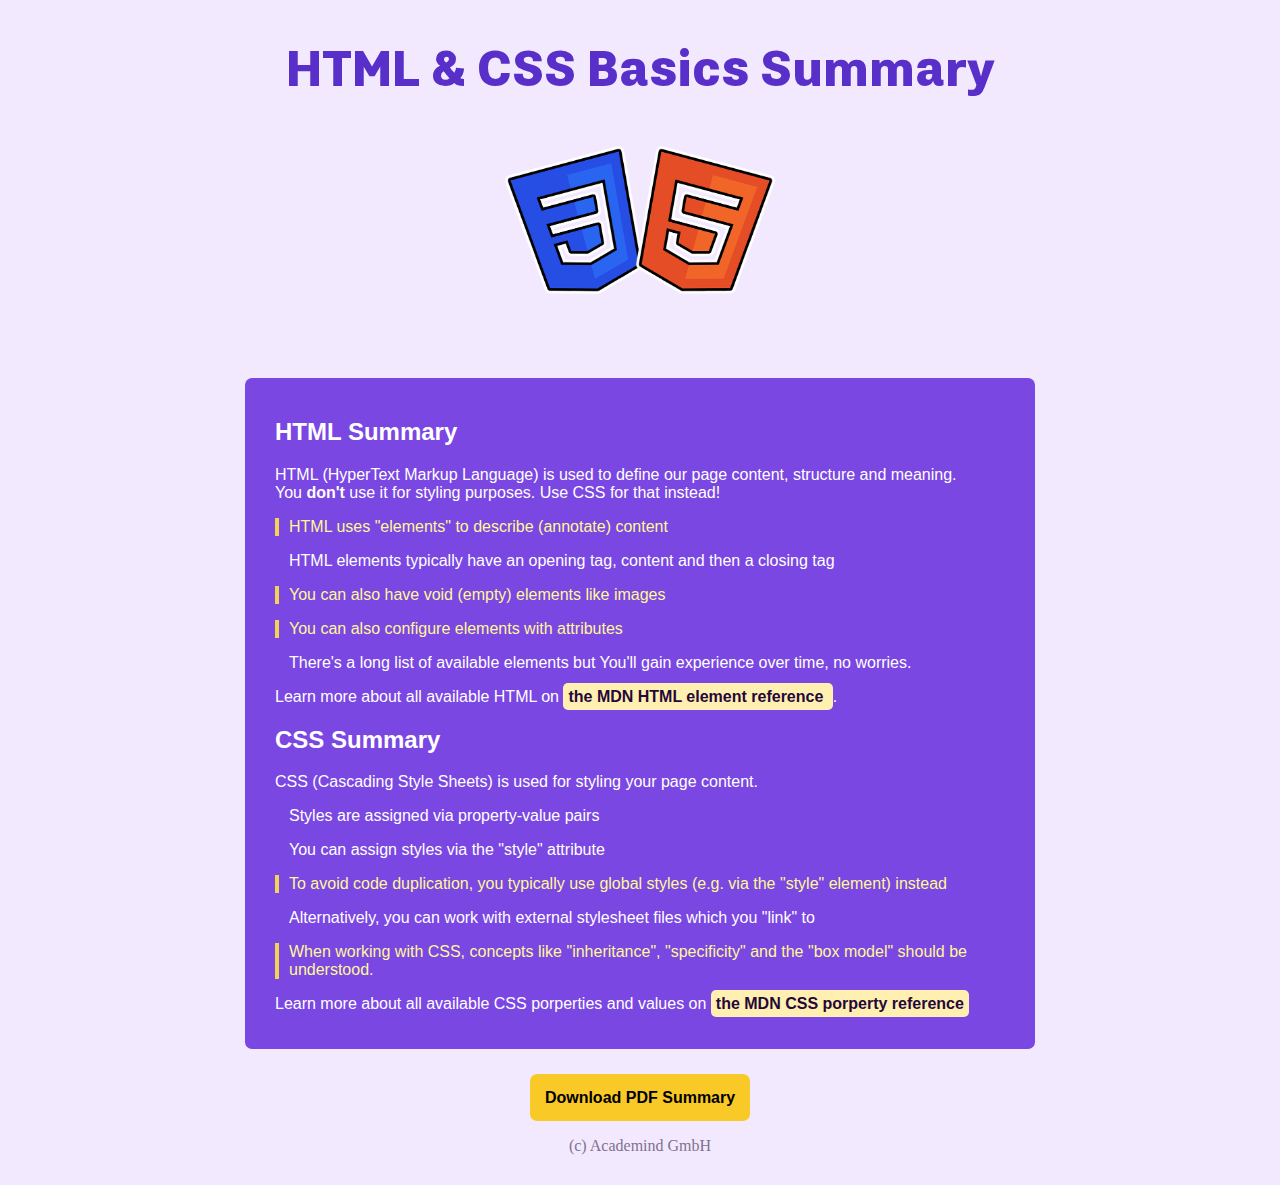
<file: Practice1/index.html>
<!DOCTYPE html>
<html lang="en">

<head>
    <meta charset="UTF-8">
    <meta name="viewport" content="width=device-width, initial-scale=1.0">
    <title>Practice 1</title>
    <link rel="stylesheet" href="assets/css/style.css">
</head>

<body>
    <div class="wrapper">
        <div id="header">
            <div class="title">
                <h1>HTML & CSS Basics Summary</h1>
            </div>

            <div class="logo">
                <img src="assets/images/html-css.png" alt="" width="270">
            </div>
        </div>

        <div id="main-content">
            <div class="box">
                <div class="one">
                    <ul>
                        <h2 class="box-title">HTML Summary</h2>
                        <p>HTML (HyperText Markup Language) is used to define our page content, structure and meaning. You <span style="font-weight: bold">don't</span> use it for styling purposes. Use CSS for that instead!</p>

                        <p class="highlight">HTML uses "elements" to describe (annotate) content</p>
                        <p class="normal-highlight">HTML elements typically have an opening tag, content and then a closing tag</p>
                        <p class="highlight">You can also have void (empty) elements like images</p>
                        <p class="highlight">You can also configure elements with attributes</p>
                        <p class="normal-highlight">There's a long list of available elements but You'll gain experience over time, no worries. </p>

                        <p>Learn more about all available HTML on 
                            <span style="color: #250838; background-color: #fff0b2; font-weight: bold; padding: 5px; border-radius: 5px;">
                            the MDN HTML element reference
                            </span>.
                        </p>
                    </ul>
                </div>

                <div class="two">
                    <ul>
                        <h2 class="box-title">CSS Summary</h2>
                        <p>CSS (Cascading Style Sheets) is used for styling your page content.</p>

                        <p class="normal-highlight">Styles are assigned via property-value pairs</p>
                        <p class="normal-highlight">You can assign styles via the "style" attribute</p>
                        <p class="highlight">To avoid code duplication, you typically use global styles (e.g. via
                            the "style" element) instead</p>
                        <p class="normal-highlight">Alternatively, you can work with external stylesheet files which you
                            "link" to</p>
                        <p class="highlight">When working with CSS, concepts like "inheritance", "specificity" and
                            the "box model" should be understood.</p>

                        <p>Learn more about all available CSS porperties and values on <span
                                style="color: #250838; background-color: #fff0b2; font-weight: bold; padding: 5px; border-radius: 5px;">the
                                MDN CSS porperty reference</span>
                        </p>
                    </ul>
                </div>
            </div>
        </div>

        <div class="footer">
            <a href="" class="download">Download PDF Summary</a>
            <p class="ending">(c) Academind GmbH</p>
        </div>
    </div>
</body>

</html>
</file>
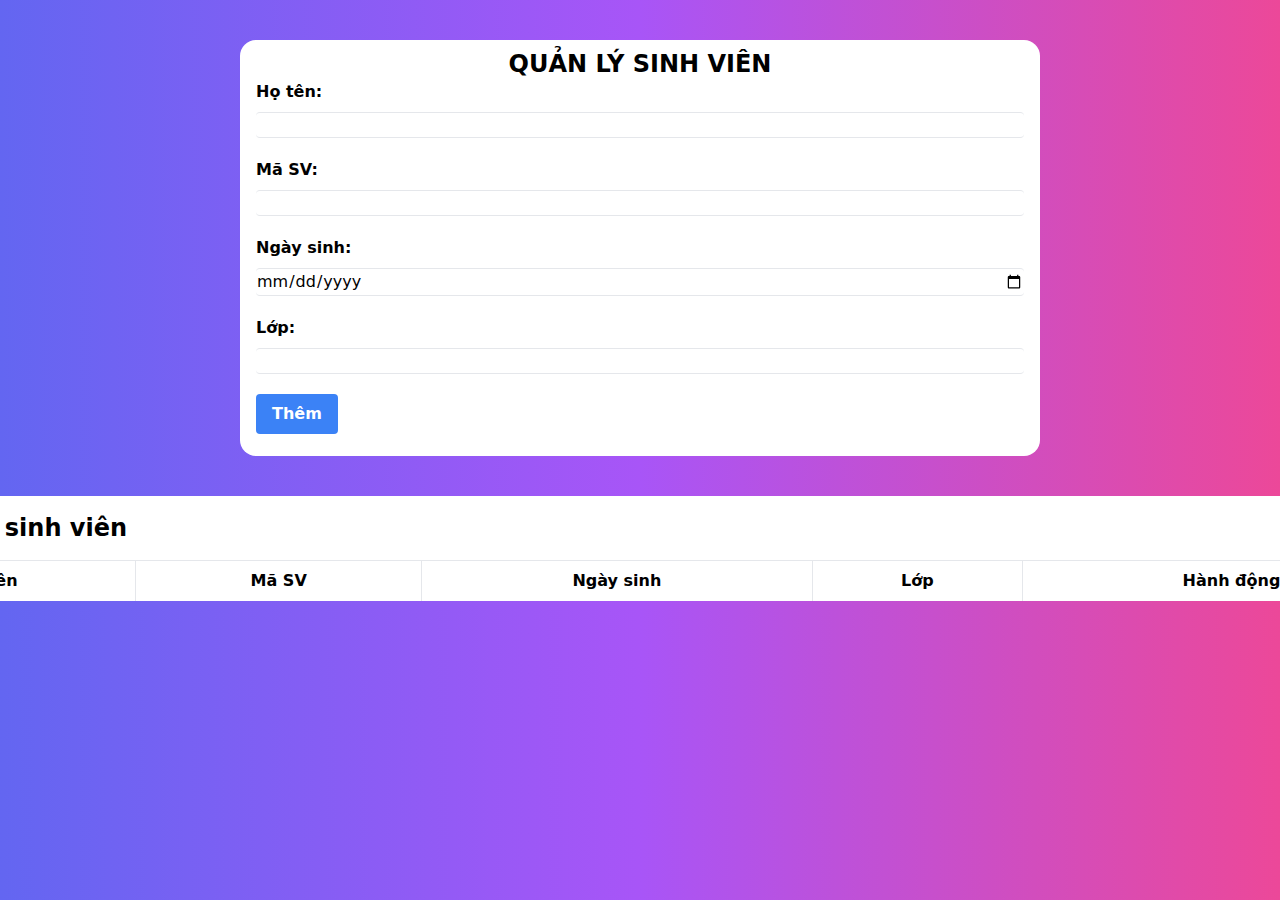
<file: Lab 04/Exercise_1/index.html>
<!DOCTYPE html>
<html lang="en">
<head>
    <meta charset="UTF-8">
    <meta name="viewport" content="width=device-width, initial-scale=1.0">
    <title>Exercise 1</title>
</head>
<body class="bg-gradient-to-r from-indigo-500 via-purple-500 to-pink-500 flex flex-col items-center mt-10">
    <div class="bg-white w-[50rem] h-[26rem] rounded-2xl">
        <p class="flex justify-center font-bold text-2xl mt-2">QUẢN LÝ SINH VIÊN</p>
        <form id="info-input" class="ml-4 mr-4">
            <label for="hoTen" class="font-bold">Họ tên:</label>
            <br><input type="text" id="hoTen" class="border-y rounded mt-2 mb-5 w-full focus:outline-blue-300">
            <br><label for="maSV" class="font-bold">Mã SV:</label>
            <br><input type="text" id="maSV" class="border-y rounded mt-2 mb-5 w-full focus:outline-blue-300">
            <br><label for="ngaySinh" class="font-bold">Ngày sinh:</label>
            <br><input type="date" id="ngaySinh" class="border-y rounded mt-2 mb-5 w-full focus:outline-blue-300">
            <br><label for="lop" class="font-bold">Lớp:</label>
            <br><input type="text" id="lop" class="border-y rounded mt-2 mb-5 w-full focus:outline-blue-300">
        </form>
        <button id="btnThem" type="submit" class="ml-4 bg-blue-500 hover:bg-blue-700 px-4 py-2 text-white font-bold rounded">Thêm</button>
    </div>
    <script src="Tailwind/tailwind.js"></script>

    <div class="bg-white w-[100rem] h-auto rounded-2xl mt-10">
        <h2 class="text-2xl font-bold my-4 ml-4">Danh sách sinh viên</h2>

        <table id="listStudent" class="table-auto w-full">
            <thead>
            <tr>
                <th class="border-t border-r px-4 py-2">Họ tên</th>
                <th class="border-t border-r px-4 py-2">Mã SV</th>
                <th class="border-t border-r px-4 py-2">Ngày sinh</th>
                <th class="border-t border-r px-4 py-2">Lớp</th>
                <th class="border-t px-4 py-2">Hành động</th>
            </tr>
            </thead>
            <tbody>
            </tbody>
        </table>    
    </div>

    <script>
    // JavaScript (bạn sẽ viết các hàm xử lý sự kiện tại đây)
    document.getElementById("btnThem").addEventListener("click", function(event) {
        event.preventDefault(); // Ngăn chặn form submit mặc định

        // Lấy dữ liệu từ form
        const hoTen = document.getElementById('hoTen').value;
        const maSV = document.getElementById('maSV').value;
        const ngaySinh = document.getElementById('ngaySinh').value;
        const lop = document.getElementById('lop').value;

        document.getElementById('hoTen').value = '';
        document.getElementById('maSV').value = '';
        document.getElementById('ngaySinh').value = '';
        document.getElementById('lop').value = '';

        // Validate dữ liệu
        if (!hoTen || !maSV || !ngaySinh || !lop) {
            alert("Vui lòng nhập đầy đủ thông tin");
            return;
        }

        // Thêm sinh viên vào bảng và localStorage
        // Lấy danh sách sinh viên từ localStorage hoặc tạo mới nếu chưa có
        let danhSachSinhVien = getDanhSachSinhVien();

        // Thêm sinh viên mới vào danh sách
        danhSachSinhVien.push({ hoTen, maSV, ngaySinh, lop });

        // Lưu danh sách sinh viên vào localStorage
        localStorage.setItem('danhSachSinhVien', JSON.stringify(danhSachSinhVien));

        hienThiDanhSachSinhVien();
    });

    function getDanhSachSinhVien() {
        // Lấy danh sách sinh viên từ localStorage hoặc tạo mới nếu chưa có
        return JSON.parse(localStorage.getItem('danhSachSinhVien')) || [];
    }

    // Hàm hiển thị danh sách sinh viên từ localStorage khi trang tải
    function hienThiDanhSachSinhVien() {
        const listStudentBody = document.querySelector('#listStudent tbody');
        listStudentBody.innerHTML = ''; // Xóa nội dung cũ

        // Lấy danh sách sinh viên từ localStorage
        const danhSachSinhVien = getDanhSachSinhVien();

        // Tạo hàng cho từng sinh viên
        danhSachSinhVien.forEach((sinhVien, index) => {
            const row = document.createElement('tr');
            row.innerHTML = `
                <td class="border-t border-r px-4 py-2">${sinhVien.hoTen}</td>
                <td class="border-t border-r px-4 py-2">${sinhVien.maSV}</td>
                <td class="border-t border-r px-4 py-2">${sinhVien.ngaySinh}</td>
                <td class="border-t border-r px-4 py-2">${sinhVien.lop}</td>
                <td class="border-t px-4 py-2"><button class="bg-red-500 hover:bg-red-700 text-white px-2 py-1 rounded" onclick="xoaSinhVien(${index})">Xóa</button></td>
            `;
            listStudentBody.appendChild(row);
        });
    }

    // Hàm xóa sinh viên
    function xoaSinhVien(index) {
        let option = confirm('Bạn có muốn xóa sinh viên này không?');
        if (!option) {
            return;
        } else {
            let danhSachSinhVien = getDanhSachSinhVien();
            danhSachSinhVien.splice(index, 1); // Xóa sinh viên theo index
            localStorage.setItem('danhSachSinhVien', JSON.stringify(danhSachSinhVien)); // Cập nhật lại localStorage
            hienThiDanhSachSinhVien(); // Hiển thị lại danh sách
        }
    }

    // Gọi hàm hiển thị danh sách khi trang tải
    hienThiDanhSachSinhVien();
    </script>
</body>
</html>
</file>
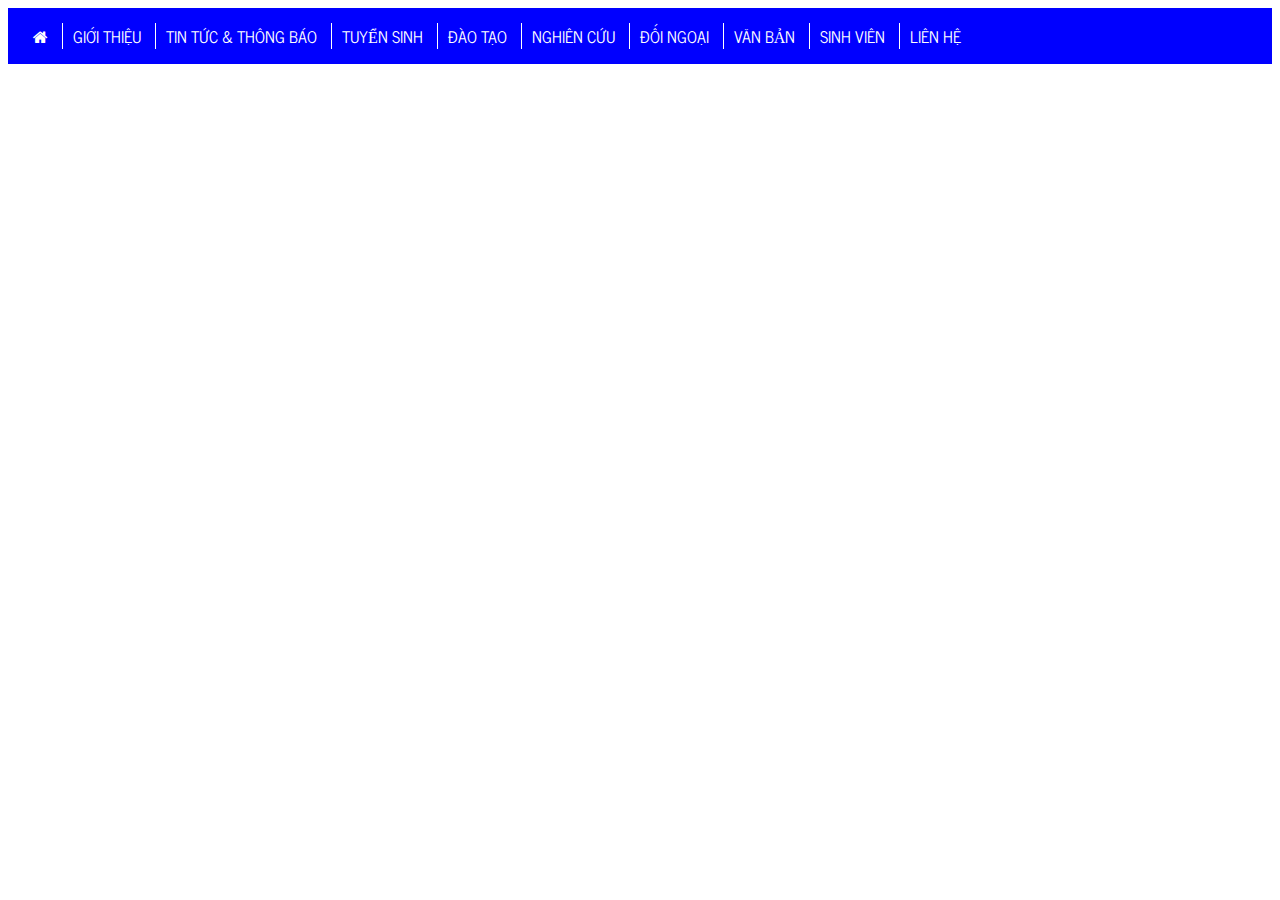
<file: On Tap/DeMinhHoa1/HTML, CSS/Cau1/index.html>
<!DOCTYPE html>
<html lang="en">
<head>
    <meta charset="UTF-8">
    <meta name="viewport" content="width=device-width, initial-scale=1.0">
    <title>Document</title>
    <link rel="stylesheet" href="style.css">
    <link rel="stylesheet" href="./assests/font-awesome-4.7.0/font-awesome-4.7.0/css/font-awesome.min.css">
</head>
<body>
    <nav>
        <button style="border: none"><i class="fa fa-home"></i></button>
        <button>Giới thiệu</button>
        <button>Tin tức & Thông báo</button>
        <button>Tuyển sinh</button>
        <button>Đào tạo</button>
        <button>Nghiên cứu</button>
        <button>Đối ngoại</button>
        <button>Văn bản</button>
        <button>Sinh viên</button>
        <button>Liên hệ</button>
    </nav>
</body>
</html>
</file>
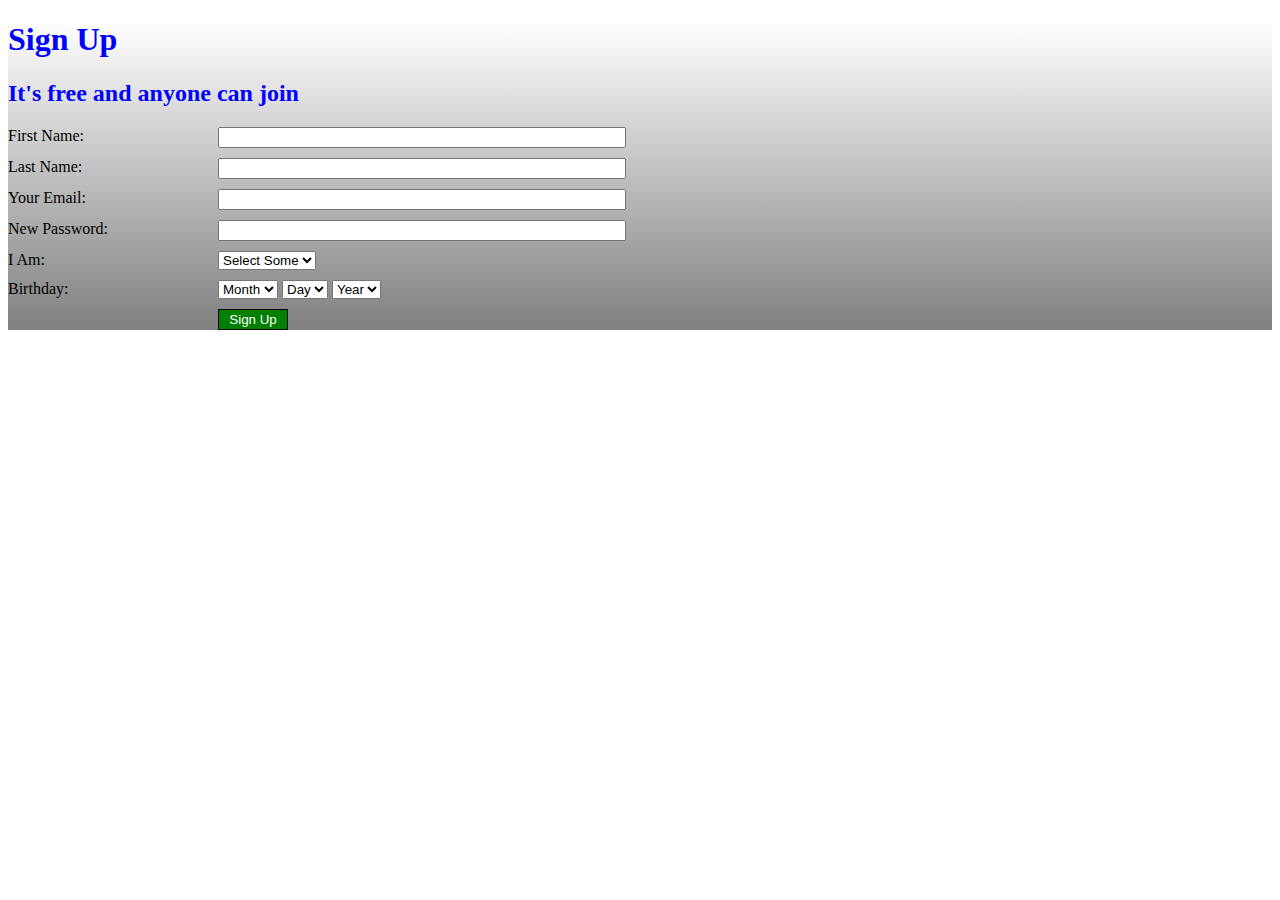
<file: On Tap/DeMinhHoa1/HTML, CSS/Cau2/index.html>
<!DOCTYPE html>
<html lang="en">
<head>
    <meta charset="UTF-8">
    <meta name="viewport" content="width=device-width, initial-scale=1.0">
    <title>Document</title>
    <link rel="stylesheet" href="./css/style.css">
    <script src="https://ajax.aspnetcdn.com/ajax/jQuery/jquery-3.2.1.min.js"></script>
    <script src="http://ajax.aspnetcdn.com/ajax/jquery.validate/1.9/jquery.validate.min.js" type="text/javascript"></script>
</head>
<body>
    <div class="main">
        <h1 style="color: blue;">Sign Up</h1>
        <h2 style="color: blue;">It's free and anyone can join</h2>
        <form id="demoForm" action="" style="width: 1000px;">
            <div class="info">
                <span>First Name:</span>
                <input type="text">
    
                <span>Last Name:</span>
                <input type="text">
    
                <span>Your Email:</span>
                <div>
                    <input type="text" name="email" style="margin-right: 10px;">
                </div>
    
                <span>New Password:</span>
                <input type="password">
    
                <span>I Am:</span>
                <div>
                    <select name="occupation">
                        <option value="">Select Some</option>
                        <option value="student">Student</option>
                        <option value="worker">Worker</option>
                    </select>
                </div>
    
                <span>Birthday:</span>
                <div>
                    <select name="month" id="">
                        <option value="month">Month</option>
                    </select>

                    <select name="day" id="">
                        <option value="day">Day</option>
                    </select>

                    <select name="year" id="">
                        <option value="year">Year</option>
                    </select>
                </div>
    
                <span></span>
                <button type="submit">Sign Up</button>
            </div>
        </form>
    </div>

    <script src="./js/script.js"></script>
</body>
</html>
</file>
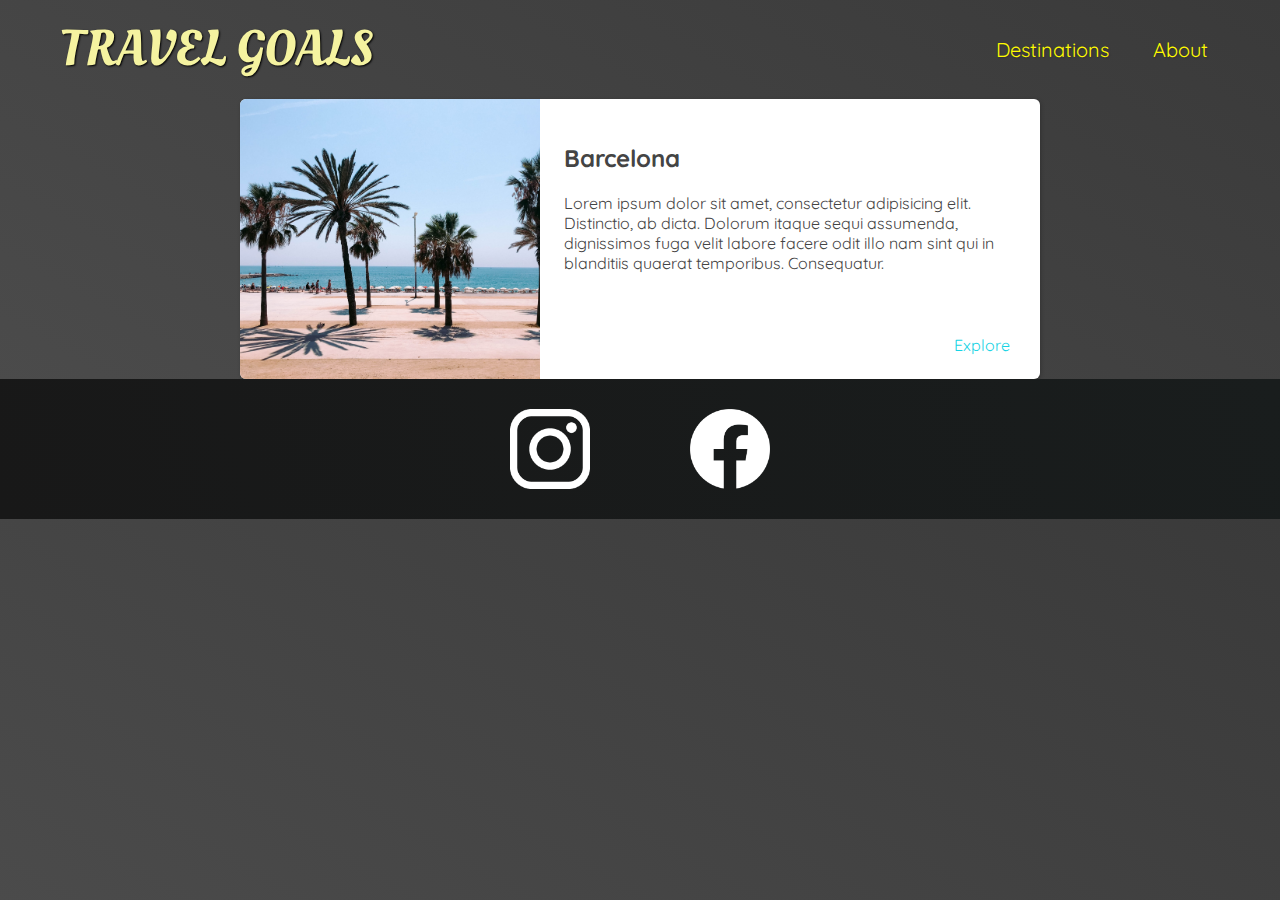
<file: travel-pj/places.html>
<!DOCTYPE html>
<html lang="en">
<head>
    <meta charset="UTF-8">
    <meta name="viewport" content="width=device-width, initial-scale=1.0">
    <title>Travel Goals - Destinations</title>
    <link rel="stylesheet" href="css/index.css">
    <link rel="stylesheet" href="css/places.css">
    <link
    href="https://fonts.googleapis.com/css2?family=Raleway:wght@700&family=Oleo+Script:wght@700&family=Quicksand:wght@300;500;700&display=swap"
    rel="stylesheet"
    />
</head>
<body>
    <header>
        <!-- Page Logos -->
        <div id="page-logo">
            <a href="/index.html">Travel Goals</a>
        </div>
        <nav>
            <ul>
                <li><a href="/places.html">Destinations</a></li>
                <li><a href="">About</a></li>
            </ul>
        </nav>
    </header>
    <main>
        <ul>
            <li>
                <img src="images/places/barcelona.jpg" alt="">
                <div class="item-content">
                    <div>
                        <h2>Barcelona</h2>
                        <p>Lorem ipsum dolor sit amet, consectetur adipisicing elit. Distinctio, ab dicta. Dolorum itaque sequi assumenda, dignissimos fuga velit labore facere odit illo nam sint qui in blanditiis quaerat temporibus. Consequatur.</p>
                    </div>
                    <div class="actions">
                        <a href="https://en.wikipedia.org/wiki/Barcelona">Explore</a>
                    </div>
                </div>
            </li>
        </ul>
    </main>
</body>
    <footer>
        <ul>
            <li>
                <a href="https://www.instagram.com/"><img src="images/icons/insta.png" alt=""></a>
            </li>
            <li>
                <a href="https://www.facebook.com/"><img src="images/icons/facebook.png" alt=""></a>
            </li>
        </ul>
    </footer>
</body>
</html>
</file>
<file: Practice1/assets/css/style.css>
@font-face {
    font-family: Kommon;
    src: url(font/KommonGrotesk-UltraBold.ttf);
}

body {
    background-color: #f3e9ff;
}

.wrapper {
    background-color: #f3e9ff;
}

.title {
    text-align: center;
    color: #582fc8;
    font-size: 26px;
    font-weight: bold;
    font-family: Kommon;
}

.logo {
    margin-bottom: 80px;
    text-align: center;
}

.box {
    max-width: 750px;
    margin: 40px auto;
    padding: 20px;
    background-color: #7a47e2;
    border-radius: 7px;
}

.box-title {
    list-style-type: none;
}

.one {
    margin-left: -30px;
    margin-right: 30px;
    font-family: Arial;
    color: white;
}

.two {
    margin-left: -30px;
    margin-right: 30px;
    font-family: Arial; 
    color: white;
}

.highlight {
    color: #fff798;
    border-left: 4px solid #f2d354;
    padding-left: 10px;
}

.normal-highlight {
    margin-left: 14px;
}

.footer {
    text-align: center;
}

.download {
    padding: 15px;
    color: black;
    background-color: #f9c927;
    border-radius: 7px;
    font-family: Arial;
    font-weight: bold;
    text-decoration: none;
}

.ending {
    margin: 30px auto;
    color: #80728c;
}
</file>
<file: On Tap/DeMinhHoa1/HTML, CSS/Cau1/style.css>
@font-face {
    font-family: 'New Font';
    src: url(./font/News_Cycle/NewsCycle-Regular.ttf);
}

nav {
    background-color: blue;
    padding: 15px;
}

nav button {
    font-family: 'New Font';
    text-transform: uppercase;
    font-size: 1rem;
    color: white;
    background-color: blue;
    border: none;
    border-left: 1px solid white;
    padding: 0 10px;
}
</file>
<file: On Tap/DeMinhHoa1/HTML, CSS/Cau2/css/style.css>
body .main {
    background-image: linear-gradient(white, gray);
}

.info {
    display: grid;
    grid-template-columns: 20% 80%;
    gap: 10px;
}

.info button {
    width: 70px; 
    padding: 2px 4px;
    color: white;
    background-color: green;
    border: 1px solid black;
}

.info input {
    width: 400px;
}

.error {
    color: red;
}
</file>
<file: travel-pj/css/index.css>
body {
    font-family: "Quicksand", sans-serif;
    margin: 0;
}

ul {
    list-style: none;
    margin: 0;
    padding: 0;
}

#page-logo a {
    font-family: "Oleo Script", systen-ui;
    font-size: 50px;
    color: rgb(245, 243, 160);
    text-decoration: none;
    text-transform: uppercase;
    text-shadow: 1px 1px 2px black;
}

header {
    display: flex;
    justify-content: space-between;
    align-items: center;
    padding: 15px 60px;
    position: absolute;
    width: 100%;
    box-sizing: border-box;
}

header ul {
    display: flex;
}

header ul li {
    margin-left: 20px;
}

header ul li a {
    color: rgb(255, 251, 0);
    text-decoration: none;
    font-size: 20px;
    padding: 12px;
    text-shadow: 1px 1px 2px rgba(0, 0, 0, 0.2);
}

header ul li a:hover {
    color: rgb(77, 77, 77);
    background-color: rgb(255, 251, 0);
    border-radius: 6px;
}

#hero {
    height: 800px;
    background-image: url("../images/places/ocean.jpg");
    background-position: center;
    background-size: cover;
}

#hero-content {
    width: 900px;
    background-color: rgba(51, 47, 47, 0.8);
    box-shadow: 2px 4px 8px rgb(68, 67, 67);
    border-radius: 8px;
    text-align: center;
    padding: 50px 0;
    margin: 0 auto;
    position: relative;
    top: 200px
}

#hero-content h1 {
    color: white;
    font-family: "Raleway", sans-serif;
    text-transform: uppercase;
    font-size: 50px;
    margin: 0;
}

#hero-content p {
    color: white;
    text-transform: uppercase;
    font-size: 24px;
    font-weight: 300;
    margin-bottom: 35px;
}

#hero-content a {
    text-decoration: none;
    color: black;
    background-color: rgb(255, 251, 0);
    padding: 12px 24px;
    border-radius: 8px;
    font-size: 24px;
    font-weight: bold;
    box-shadow: 2px 4px 8px rgb(68, 67, 67);
}

#hero-content a:hover {
    background-color: rgb(255, 220, 0);
}

#highlights {
    background: linear-gradient(45deg, rgb(227, 255, 253), rgb(202, 243, 240));
    padding: 24px;
}

#highlights h2 {
    text-transform: uppercase;
    text-align: center;
    font-size: 40px;
    color: rgb(58, 65, 64);
    margin: 24px 0;
}

#destinations {
    display: flex;
    width: 90%;
    margin: auto;
    margin-bottom: 40px;
    justify-content: center;
}

.destination {
    margin: 0 20px;
}

.destination p {
    text-align: center;
    text-transform: uppercase;
    font-size: 24px;
    color: rgb(124, 123, 123);
    margin: 20px 0;
}

.destination strong {
    color: rgb(0, 160, 117);
}

.destination img {
    height: 200px;
    width: 100%;
    border-radius: 8px;
    box-shadow: 2px 4px 8px rgb(68, 67, 67);
    object-fit: cover;
}

footer {
    background: linear-gradient(70deg, rgb(24, 24, 24), rgb(25, 29, 29));
}

footer ul {
    display: flex;
    justify-content: center;
}

footer li {
    width: 80px;
    height: 80px;
    margin: 30px 50px;
}

footer img {
    width: 100%;
    height: 100%;
}
</file>
<file: travel-pj/css/places.css>
header {
    position: static;
}

body {
    background: linear-gradient(30deg, rgb(77, 77, 77), rgb(58, 58, 58));
    color: rgb(68, 68, 68);
}

main ul {
    width: 800px;
    margin: 0 auto;
}

main ul li {
    display: flex;
    background-color: white;
    box-shadow: 1px 1px 4px rgba(0, 0, 0, 0.2);
    border-radius: 6px;
    overflow: hidden;
}

main ul li img {
    width: 300px;
    height: 280px;
    object-fit: cover;
}

.item-content {
    padding: 24px;
    display: flex;
    flex-direction: column;
    justify-content: space-between;
}

.actions {
    text-align: right;
}

.actions a {
    text-decoration: none;
    padding: 6px;
    color: rgb(22, 211, 228);
    border-radius: 5px;
}

.actions a:hover {
    background-color: rgb(235, 253, 255);
}
</file>
